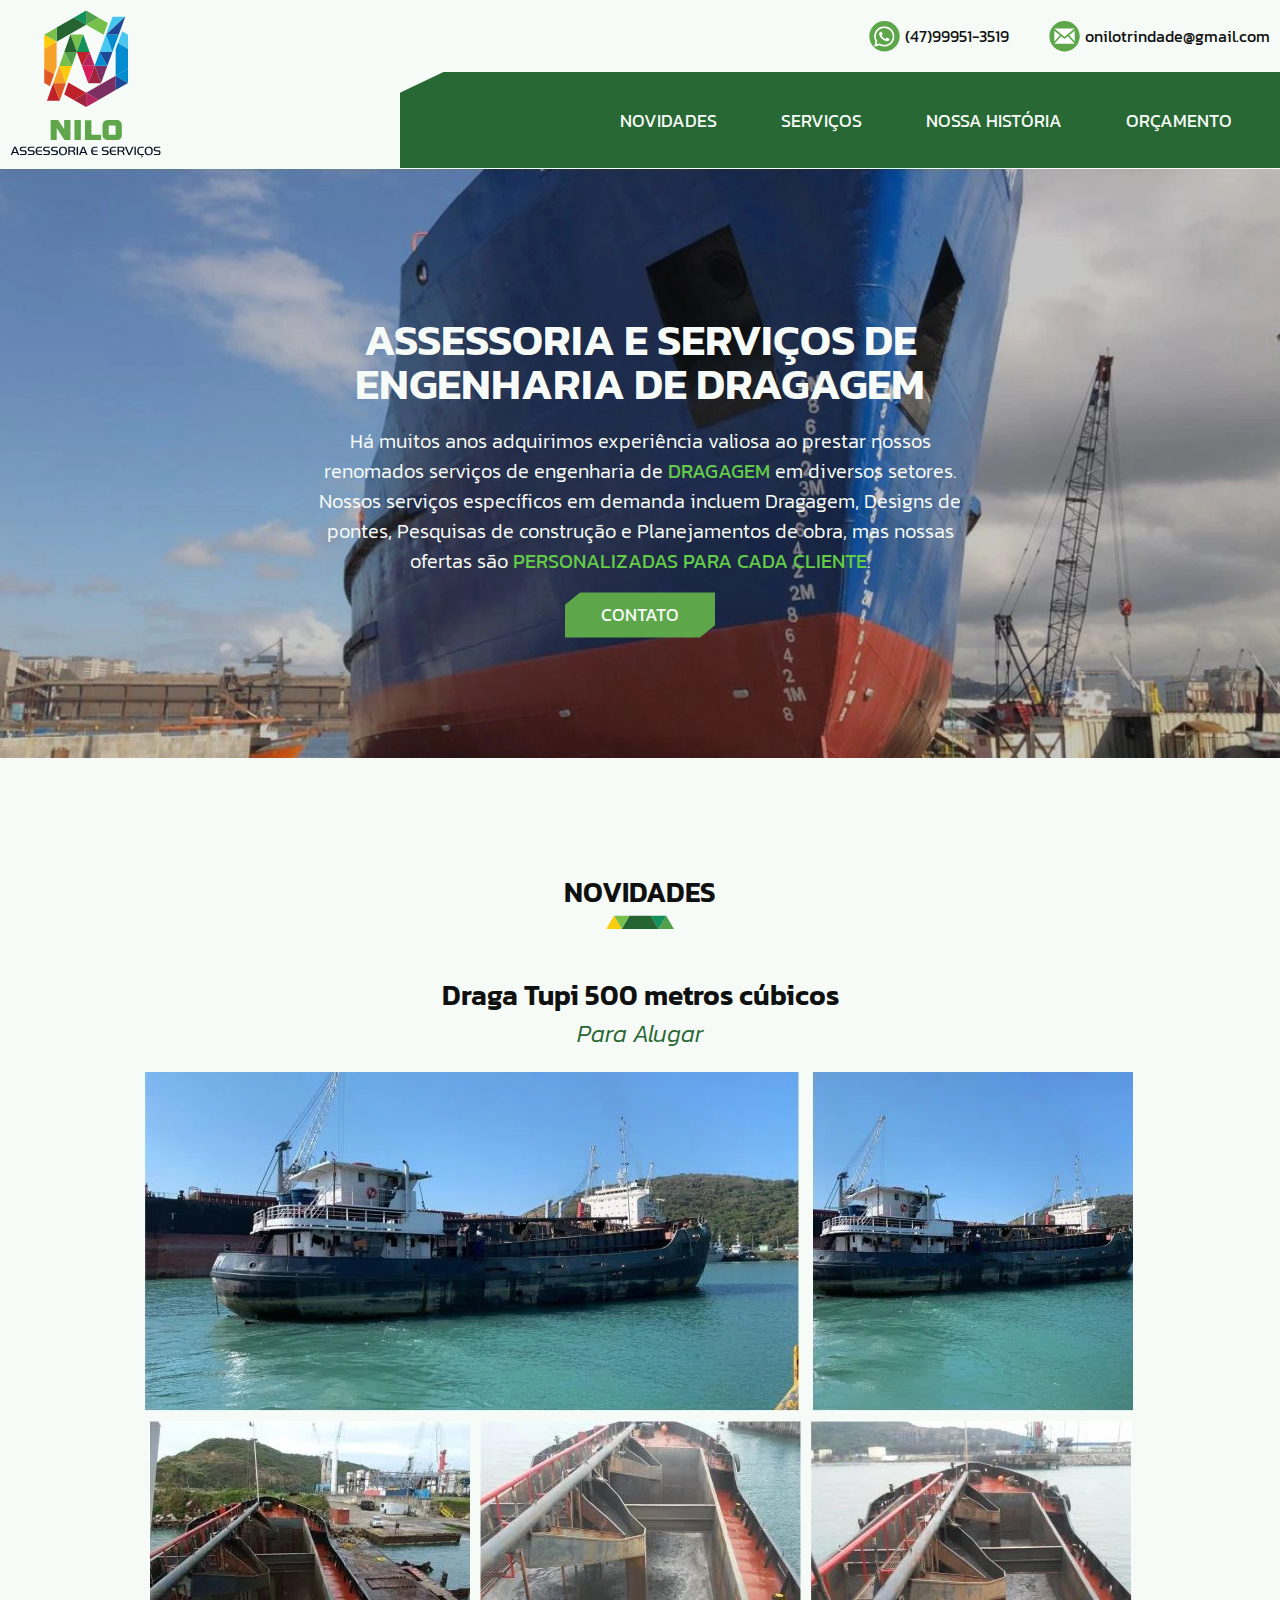
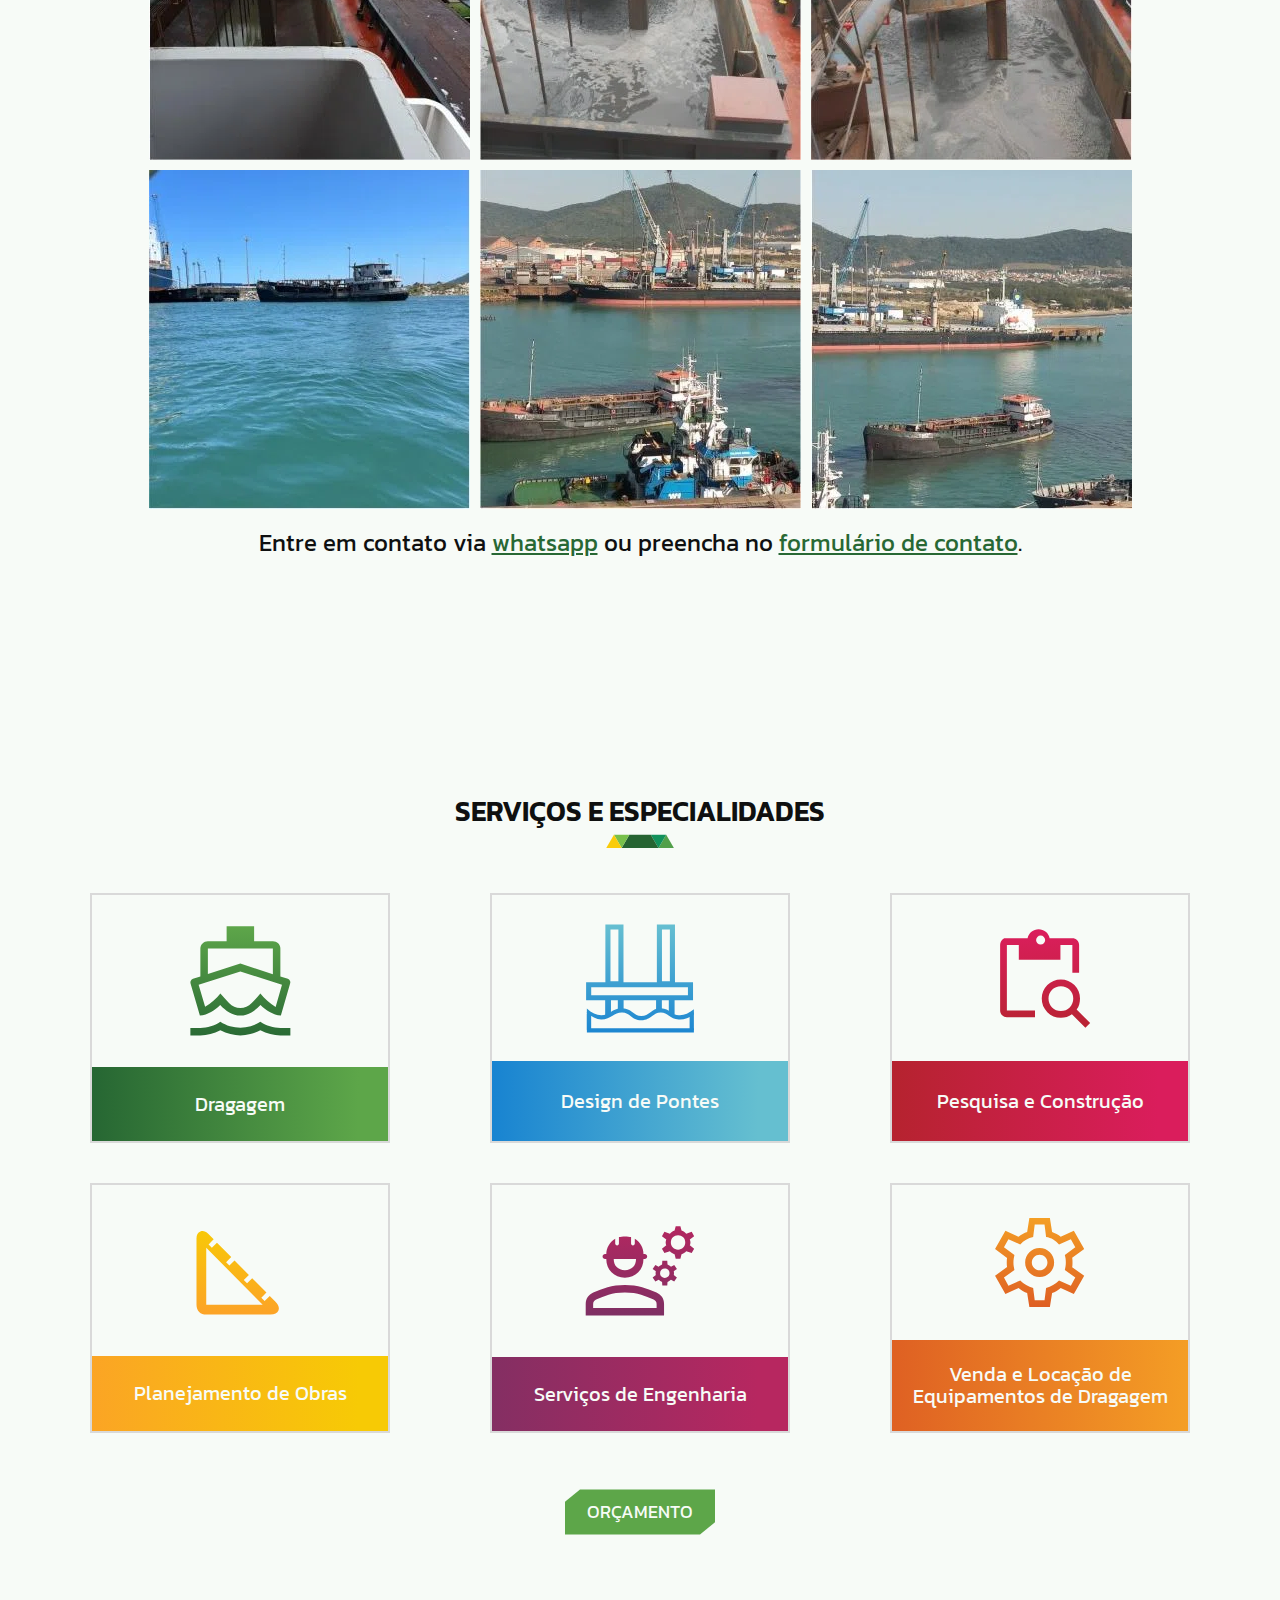
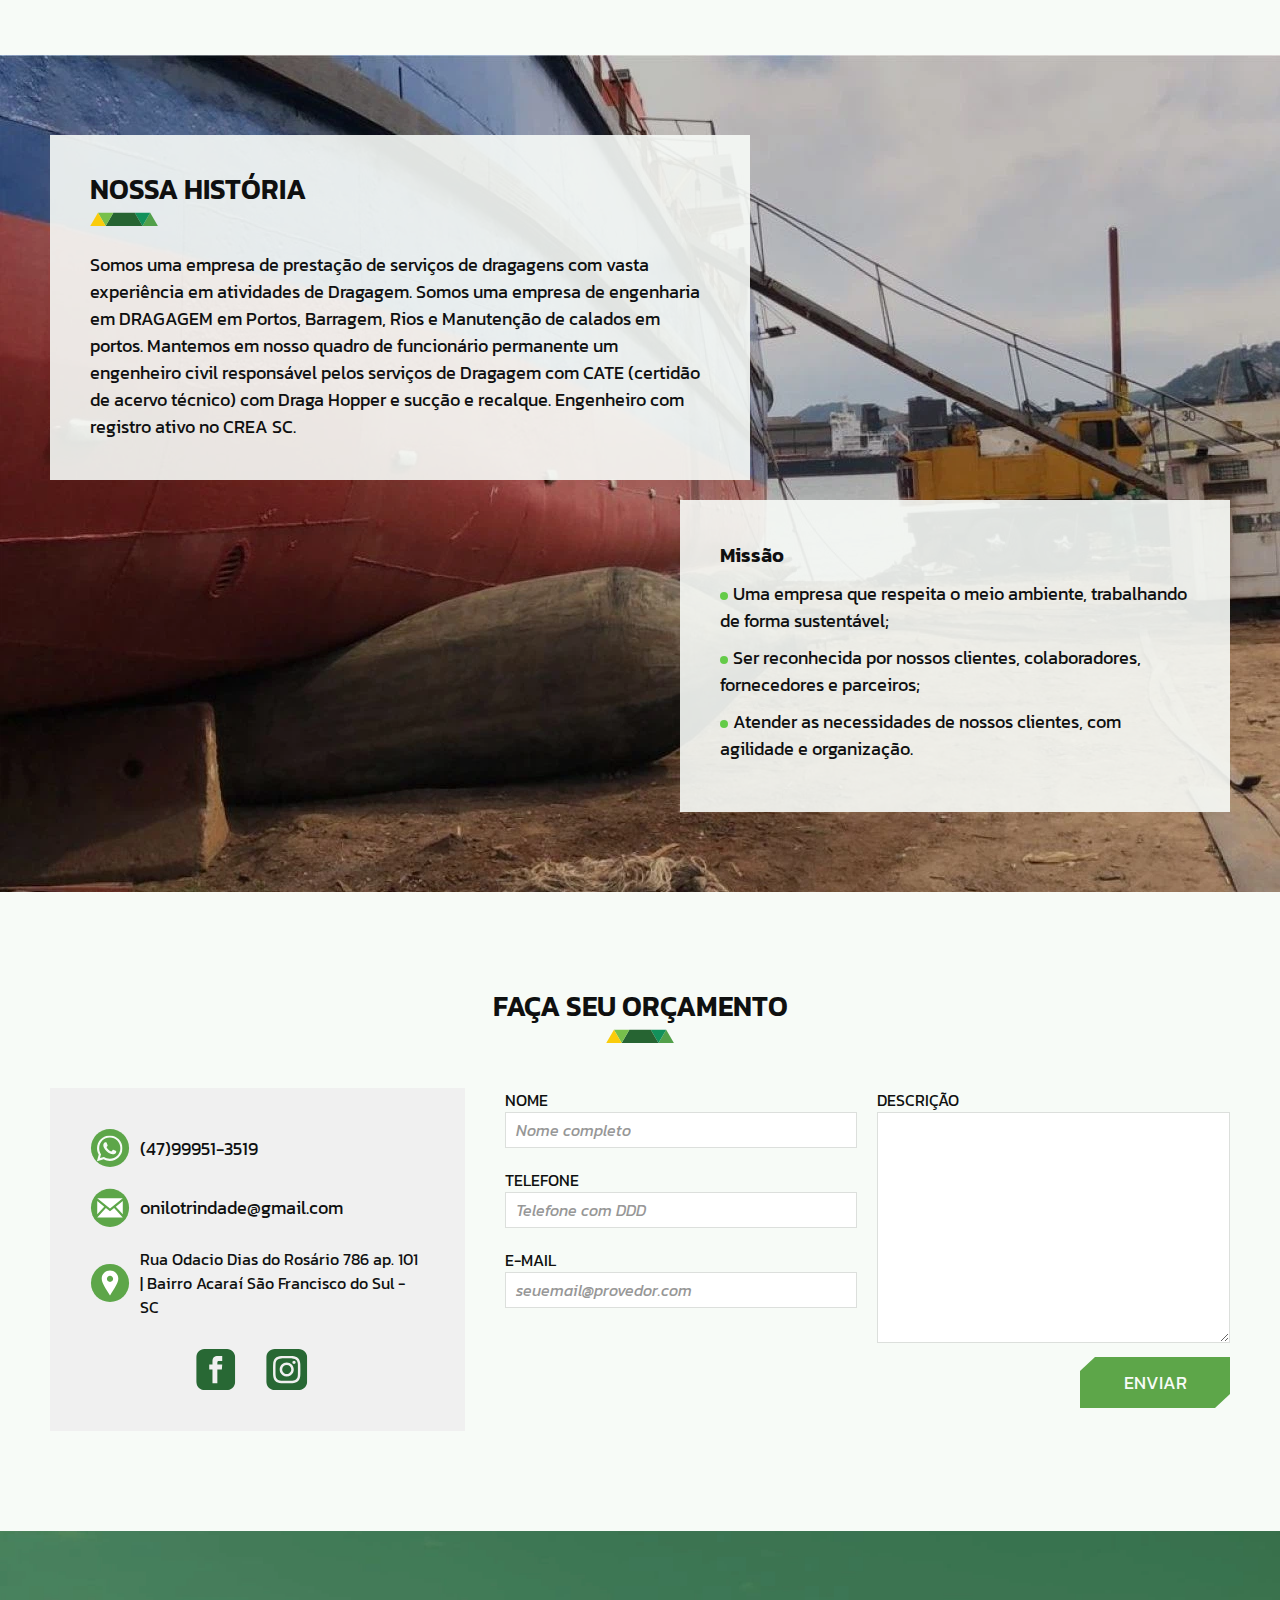
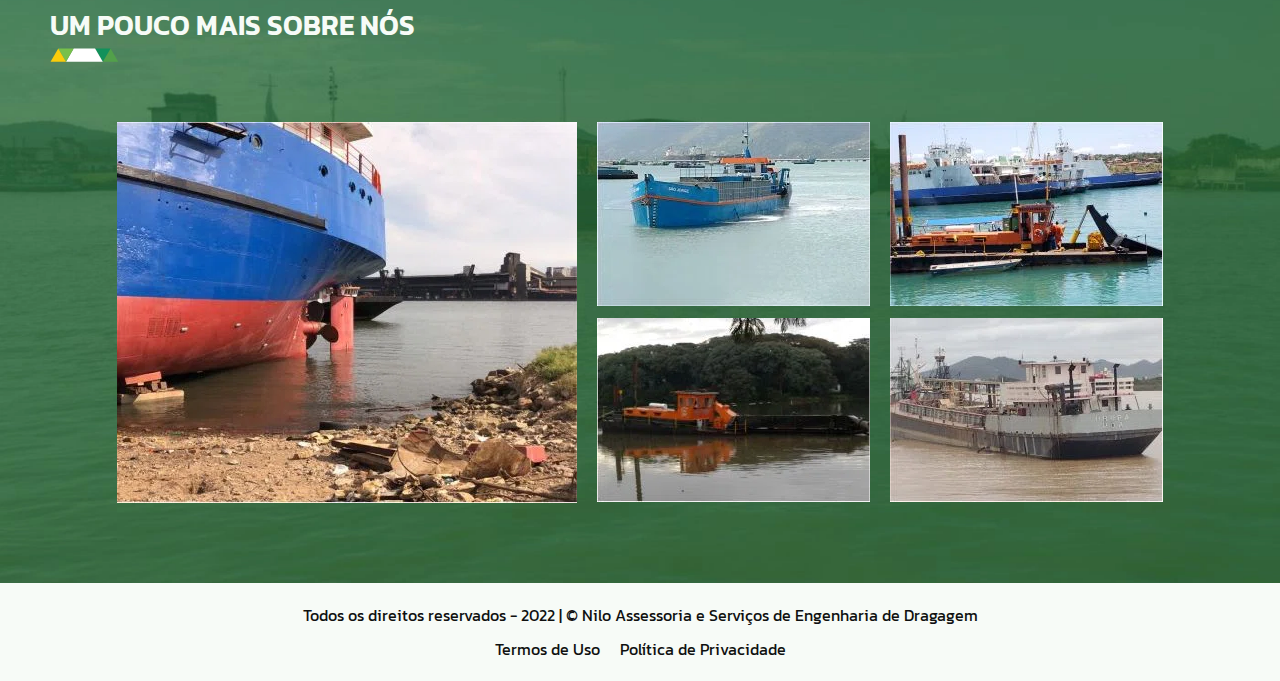
<file: index.html>
<!DOCTYPE html>
<html lang="pt-br">
<head>
  <meta charset="UTF-8">
  <meta http-equiv="X-UA-Compatible" content="IE=edge">
  <meta name="viewport" content="width=device-width, initial-scale=1.0">
  <title>Nilo Assessoria e Serviços - Engenharia de Dragagem</title>

  <meta name="description" content="Nilo Assessoria e Serviços - Engenharia de Dragagem em São Francisco do Sul - Dragagem, Design de Pontes, Pesquisa e Construção, Planejamento de Obras, Serviços de Engenharia e Venda e Locação de Equipamentos de Dragagem">
  <meta name="keywords" content="Nilo Assessoria e Serviços, Engenharia, Dragagem, São Francisco do Sul, Design de Pontes, Pesquisa de Construção, Planejamento de Obras, Serviços de Engenharia, Venda e Locação de Equipamentos, Equipamentos de Dragagem">
  <meta name="author" type="text/css" content="Felipe Portella">

  <!--CSS-->
  <link rel="stylesheet" href="css/style.css">

  <!--Tipografia-->
  <link rel="preconnect" href="https://fonts.googleapis.com">
  <link rel="preconnect" href="https://fonts.gstatic.com" crossorigin>
  <link href="https://fonts.googleapis.com/css2?family=Kanit:ital,wght@0,300;0,400;0,600;1,300&display=swap" rel="stylesheet">

  <!--Favicon-->
  <link rel="shortcut icon" href="/favicon.ico">
  <meta name="theme-color" content="#286834">
  <link rel="apple-touch-icon" sizes="180x180" href="apple-touch-icon.png">
  <link rel="icon" type="image/png" sizes="32x32" href="favicon-32x32.png">
  <link rel="icon" type="image/png" sizes="16x16" href="favicon-16x16.png">
  <link rel="mask-icon" href="/safari-pinned-tab.svg" color="#286834">
  <meta name="apple-mobile-web-app-title" content="Nilo Assessoria e Serviços">
  <meta name="application-name" content="Nilo Assessoria e Serviços">
  <link rel="manifest" href="/site.webmanifest">

  <!--OG-->
  <meta property="og:title" content="Nilo Assessoria e Serviços - Engenharia de Dragagem">
  <meta property="og:description" content="Nilo Assessoria e Serviços - Engenharia de Dragagem em São Francisco do Sul - Dragagem, Design de Pontes, Pesquisa e Construção, Planejamento de Obras, Serviços de Engenharia e Venda e Locação de Equipamentos de Dragagem">
  <meta property="og:type" content="website">
  <meta property="og:url" content="https://https://niloassessoria.website/">
  <meta property="og:image" content="https://https://niloassessoria.website//img/og.png">
  <meta property="og:imagem:secure_url" content="https://niloassessoria.website//img/og.png">
  <meta property="og:image:type" content="imagem/png">
  <meta property="og:site_name" content="Nilo Assessoria">

  <!--Ad Opt-->
  <meta name="adopt-website-id" content="03e00a38-b48e-45c8-97f4-f5747cbb1c2a" />
  <script src="//tag.goadopt.io/injector.js?website_code=03e00a38-b48e-45c8-97f4-f5747cbb1c2a" class="adopt-injector"></script>

  <!-- Hotjar Tracking Code for https://niloassessoria.website/ -->
  <script>
    (function(h,o,t,j,a,r){
        h.hj=h.hj||function(){(h.hj.q=h.hj.q||[]).push(arguments)};
        h._hjSettings={hjid:3032626,hjsv:6};
        a=o.getElementsByTagName('head')[0];
        r=o.createElement('script');r.async=1;
        r.src=t+h._hjSettings.hjid+j+h._hjSettings.hjsv;
        a.appendChild(r);
    })(window,document,'https://static.hotjar.com/c/hotjar-','.js?sv=');
  </script>

<!--Search-->
<meta name="google-site-verification" content="oL1OdQuNW_LbtWG5rwL0feX1eS7paFhvlFrVdD6GRxY" />


<!-- Global site tag (gtag.js) - Google Ads: 10936906851 -->
<script async src="https://www.googletagmanager.com/gtag/js?id=AW-10936906851"></script>
<script>
  window.dataLayer = window.dataLayer || [];
  function gtag(){dataLayer.push(arguments);}
  gtag('js', new Date());

  gtag('config', 'G-F3WMM4NK4B');
  gtag('config', 'AW-10936906851');
</script>

  <!--Navegg-->
  <script id="navegg" type="text/javascript">
    (function(n,v,g){o="Navegg";if(!n[o]){
      a=v.createElement('script');a.src=g;b=document.getElementsByTagName('script')[0];
      b.parentNode.insertBefore(a,b);n[o]=n[o]||function(parms){
      n[o].q=n[o].q||[];n[o].q.push([this, parms])};}})
    (window, document, 'https://tag.navdmp.com/universal.min.js');
    window.naveggReady = window.naveggReady||[];
    window.nvg82794 = new Navegg({
      acc: 82794
    });
  </script>


</head>
<body>

  <!--Header-->
  <header class="container header">
      <div class="logotipo">
        <a href="/"><img src="/img/logotipo-nilo.svg" alt="Logotipo Nilo Assessoria"></a>
      </div>
      
      <div class="grid-nav" id="nav">
        <div class="top-menu">
          <a target="_blank" href="https://api.whatsapp.com/send?phone=5547999513519&text=Ol%C3%A1%2C%20gostaria%20de%20agendar%20um%20reuni%C3%A3o.">
            <img src="/img/icon-whats-top.svg" alt="Botão Whatsapp">
            <span>(47)</span>
            <span>99951-3519</span>
          </a>
          <a href="mailto:onilotrindade@gmail.com?subject=Contato">
            <img src="/img/icon-mail-top.svg" alt="Botão E-mail">
            <span>onilotrindade@gmail.com</span>
          </a>
        </div>
        <button aria-label="Abrir Menu" id="btn-mobile" aria-haspopup="true" aria-controls="menu" aria-expanded="false">
          <span id="hamburger"></span>
        </button>
        <nav class="nav-menu" data-menu="list" id="menu" role="menu">
          <a href="#novidades">Novidades</a>
          <a href="#servicos">Serviços</a>
          <a href="#historia">Nossa História</a>
          <a href="#orcamento">Orçamento</a>
        </nav>
      </div>
  </header>


  <!--Main-->
  <main class="container bg-main" aria-label="Dobra Principal do Site - Apresentação">
    <div class="container-content main">
      <h1>ASSESSORIA E SERVIÇOS DE ENGENHARIA DE DRAGAGEM</h1>
      <p>Há muitos anos  adquirimos experiência valiosa ao prestar nossos renomados serviços de engenharia de <strong> DRAGAGEM </strong>em diversos setores. Nossos serviços específicos em demanda incluem Dragagem, Designs de pontes, Pesquisas de construção e Planejamentos de obra, mas nossas ofertas são <strong>PERSONALIZADAS PARA CADA CLIENTE</strong>.</p>
      <a class="btn" target="_blank" href="https://api.whatsapp.com/send?phone=5547999513519&text=Ol%C3%A1%2C%20gostaria%20de%20agendar%20um%20reuni%C3%A3o.">Contato</a>
    </div>
  </main>

  <!--Novidades-->
  <article class="container-content novidades" aria-label="Novidades" id="novidades">
    <div class="novidades-content">
      <h3>NOVIDADES</h3>
      <span class="title">Draga Tupi 500 metros cúbicos</span>
      <span class="category">Para Alugar</span>
      <div class="novidades-content-gallery">
        <div class="novidades-content-gallery-block-1">
          <img src="/img/dragatupi1.webp" alt="Draga-Tupi 1">
          <img src="/img/dragatupi2.webp" alt="Draga-Tupi 2">
        </div>
        <div class="novidades-content-gallery-block-2">
          <img src="/img/dragatupi3.webp" alt="Draga-Tupi 3">
          <img src="/img/dragatupi4.webp" alt="Draga-Tupi 4">
          <img src="/img/dragatupi5.webp" alt="Draga-Tupi 5">
        </div>
        <div class="novidades-content-gallery-block-2">
          <img src="/img/dragatupi6.webp" alt="Draga-Tupi 6">
          <img src="/img/dragatupi7.webp" alt="Draga-Tupi 7">
          <img src="/img/dragatupi8.webp" alt="Draga-Tupi 8">
        </div>
      </div>
      <div class="novidades-call">
        <p>Entre em contato via <a target="_blank" href="https://api.whatsapp.com/send?phone=5547999513519&text=Ol%C3%A1%2C%20gostaria%20de%20agendar%20um%20reuni%C3%A3o.">whatsapp</a> ou preencha no <a href="#orcamento">formulário de contato</a>.</p>
      </div>
    </div>

  </article>

  <!--Serviços-->
  <article class="container-content services" aria-label="Lista de Serviços" id="servicos">
    <h3>SERVIÇOS E ESPECIALIDADES</h3>
    <div class="services-grid">
      <div class="services-card">
        <img src="img/dragagem.svg" alt="Dragagem">
        <div class="background-service-title"><h2>Dragagem</h2></div>
      </div>
      <div class="services-card">
        <img src="img/design-pontes.svg" alt="Design de Pontes">
        <div class="background-service-title"><h2>Design de Pontes</h2></div>
      </div>
      <div class="services-card">
        <img src="img/pesquisa-construcao.svg" alt="Pesquisa e Construção">
        <div class="background-service-title"><h2>Pesquisa e Construção</h2></div>
      </div>
      <div class="services-card">
        <img src="img/planejamento-obras.svg" alt="Planejamento de Obras">
        <div class="background-service-title"><h2>Planejamento de Obras</h2></div>
      </div>
      <div class="services-card">
        <img src="img/engenharia.svg" alt="Serviços de Engenharia">
        <div class="background-service-title"> <h2>Serviços de Engenharia</h2></div>
      </div>
      <div class="services-card">
        <img src="img/venda-locacao.svg" alt="Venda e Locação de Equipamentos de Dragagem">
        <div class="background-service-title"> <h2>Venda e Locação de Equipamentos de Dragagem</h2></div>
      </div>
    </div>
    <a class="btn" target="_blank" href="https://api.whatsapp.com/send?phone=5547999513519&text=Ol%C3%A1%2C%20gostaria%20de%20agendar%20um%20reuni%C3%A3o.">Orçamento</a>
  </article>


  <!--História-->
  <article class="container history" id="historia">
    <div class="container-content history-grid">
      <div class="card-history">
        <h3>NOSSA HISTÓRIA</h3>
        <p>Somos uma empresa de prestação de serviços de dragagens com vasta experiência em atividades de Dragagem. Somos uma empresa de engenharia em DRAGAGEM em Portos, Barragem, Rios e Manutenção de calados em portos.  Mantemos em nosso quadro de funcionário permanente um engenheiro civil responsável pelos serviços de Dragagem com CATE (certidão de acervo técnico) com Draga Hopper e sucção e recalque. Engenheiro com registro ativo no CREA SC.</p>
      </div>
      <div class="card-history">
        <h4>Missão</h4>
        <ul>
          <li>Uma empresa que respeita o meio ambiente, trabalhando de forma sustentável;</li>
          <li>Ser reconhecida por nossos clientes, colaboradores, fornecedores e parceiros;</li>
          <li>Atender as necessidades de nossos clientes, com agilidade e organização.</li>
        </ul>
      </div>
    </div>
  </article>

  <!--Contato/Orçamento-->
  <article class="container-content contato-orcamento" aria-label="contato-orcamento" id="orcamento">
    <h3>FAÇA SEU ORÇAMENTO</h3>

    <div class="contato-orcamento-grid">

      <div class="contato-orcamento-opt">
        <a target="_blank" href="https://api.whatsapp.com/send?phone=5547999513519&text=Ol%C3%A1%2C%20gostaria%20de%20agendar%20um%20reuni%C3%A3o."><img src="/img/whats-contato.svg" alt="Botão Whatsapp"><span>(47)</span><span>99951-3519</span></a>
        <a target="_blank" href="mailto:onilotrindade@gmail.com?subject=Contato"><img src="/img/mail-contato.svg" alt="Botão de E-mail">onilotrindade@gmail.com</a>
        <a target="_blank" href="https://www.google.com.br/maps/place/R.+Odasio+Dias+do+Ros%C3%A1rio,+786+-+S%C3%A3o+Jos%C3%A9+do+Acara%C3%AD,+S%C3%A3o+Francisco+do+Sul+-+SC,+89240-000/@-26.2483239,-48.6305043,17z/data=!3m1!4b1!4m9!1m2!2m1!1sRua+Odacio+Dias+do+Ros%C3%A1rio+786+ap.+101+%7C+Bairro+Acara%C3%AD++++++++++S%C3%A3o+Francisco+do+Sul+-+SC!3m5!1s0x94d94e892cbc0d87:0xc648df66af065544!8m2!3d-26.2483288!4d-48.6260196!15sClxSdWEgT2RhY2lvIERpYXMgZG8gUm9zw6FyaW8gNzg2IGFwLiAxMDEgfCBCYWlycm8gQWNhcmHDrSAgICAgICAgICBTw6NvIEZyYW5jaXNjbyBkbyBTdWwgLSBTQ5IBEGNvbXBvdW5kX3NlY3Rpb24"><img src="/img/address-contato.svg" alt="Botão de Endereço">Rua Odacio Dias do Rosário 786 ap. 101 | Bairro Acaraí 
          São Francisco do Sul - SC</a>
        <div class="social">
          <a target="_blank" href="https://www.facebook.com/nilo.trindade"><img src="/img/facebook.svg" alt="Facebook"></a>
          <a target="_blank" href="https://www.instagram.com/trindade.nilo/"><img src="/img/instagram.svg" alt="Instagram"></a>
        </div>
      </div>

      <form class="form formphp" action="enviar.php" method="POST" name="form">
        <div>
          <div class="form-line">
            <label for="nome">Nome</label>
            <input type="text" id="nome" name="nome" placeholder="Nome completo">
          </div>
          <div class="form-line">
            <label for="telefone">Telefone</label>
            <input type="text" id="telefone" name="telefone" placeholder="Telefone com DDD">
          </div>
          <div class="form-line">
            <label for="email">E-mail</label>
            <input type="text" id="email" name="email" placeholder="seuemail@provedor.com">
          </div>
          <div class="nao-aparece">
            <label class="nao-aparece">Se você não é um robo, deixe em branco</label>
            <input type="text" class="nao-aparece" name="leaveblank">
          </div>
          <div class="nao-aparece">
              <label class="nao-aparece">Se você não é um robo, não mude este campo</label>
              <input type="text" class="nao-aparece" name="dontchange" value="http">
          </div>
        </div>

        <div>
          <label for="textarea">Descrição</label>
          <textarea name="textarea" id="textarea" name="textarea"></textarea>
        </div>

        <button class="btn" id="enviar" name="enviar" type="submit"> Enviar </button>
      </form>
    </div>
  </article>


  <!--Sobre Nós-->
  <article class="container about" aria-label="Galeria de Imagens - Sobre Nós">
    <div class="container-content">
      <h3>UM POUCO MAIS SOBRE NÓS</h3>
      <div class="about-gallery">
        <div>
          <img src="/img/img-1.webp" alt="Imagem Serviço 1">
        </div>
        <div>
          <img src="/img/img2.webp" alt="Imagem Serviço 2">
          <img src="/img/img4.webp" alt="Imagem Serviço 3">
        </div>
        <div>
          <img src="/img/img3.webp" alt="Imagem Serviço 4">
          <img src="/img/img5.webp" alt="Imagem Serviço 5">
        </div>
      </div>

    </div>
  </article>


  <!--Footer-->
  <footer class="container footer">
    <p>Todos os direitos reservados - 2022 | © Nilo Assessoria e Serviços de Engenharia de Dragagem</p>
    <div class="box-politica">
      <a href="termos-de-uso.html">Termos de Uso</a>
      <a href="privacidade.html">Política de Privacidade</a>
    </div>
  </footer>

  <script src="/js/menu-mobile.js"></script>
  
</body>

</html>
</file>
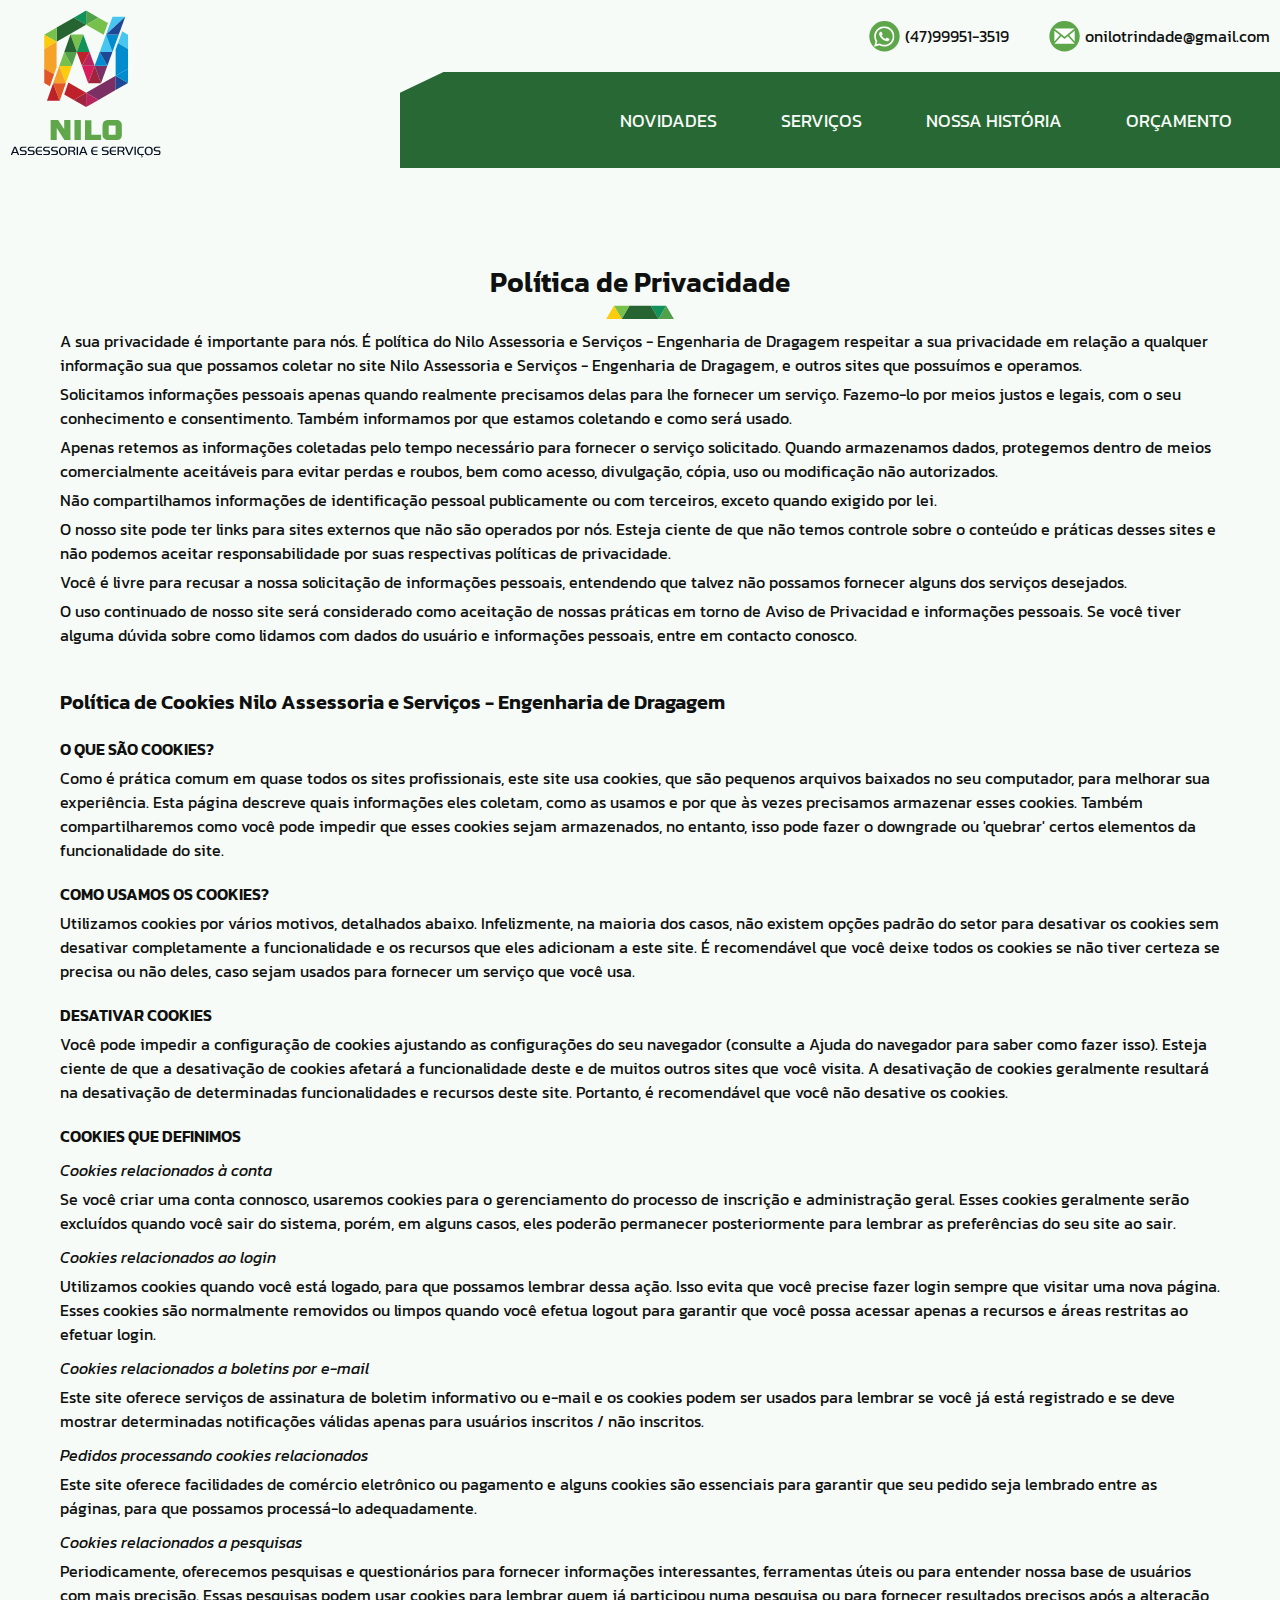
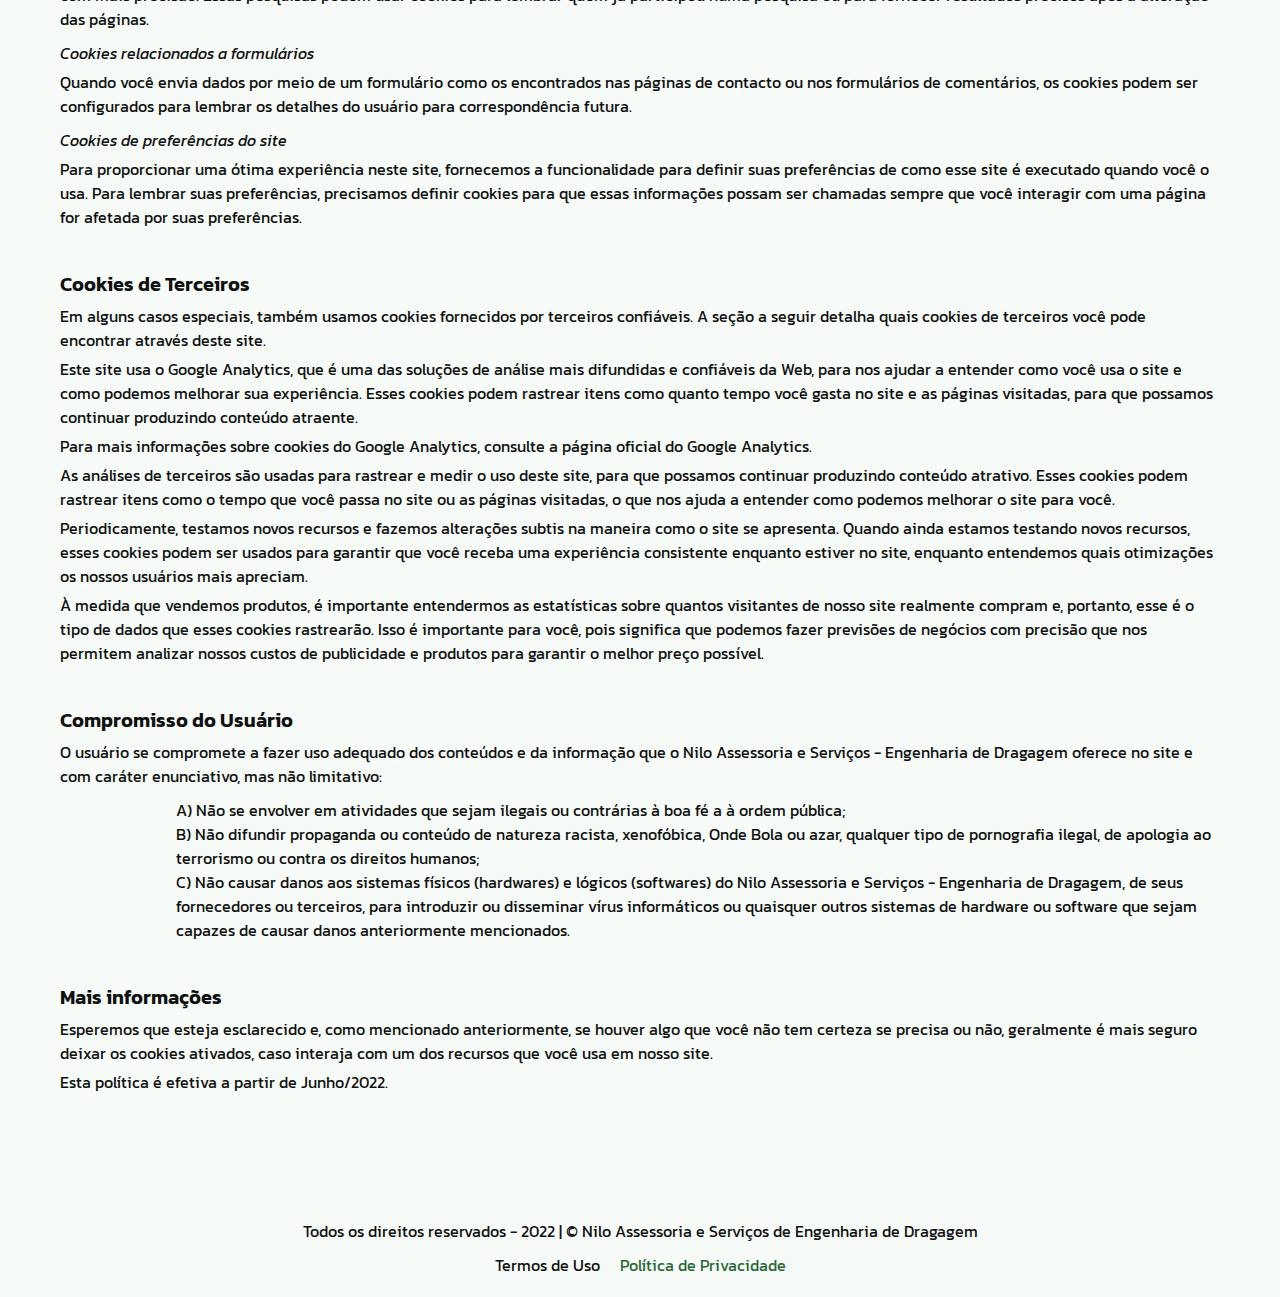
<file: privacidade.html>
<!DOCTYPE html>
<html lang="pt-br">
<head>
  <meta charset="UTF-8">
  <meta http-equiv="X-UA-Compatible" content="IE=edge">
  <meta name="viewport" content="width=device-width, initial-scale=1.0">
  <title>Nilo Assessoria e Serviços - Política de Privacidade</title>

  <meta name="description" content="Nilo Assessoria e Serviços - Política de Privacidade">
  <meta name="keywords" content="Nilo Assessoria e Serviços, Política de Privacidade">
  <meta name="author" type="text/css" content="Felipe Portella">

  <!--CSS-->
  <link rel="stylesheet" href="css/style.css">

  <!--Tipografia-->
  <link rel="preconnect" href="https://fonts.googleapis.com">
  <link rel="preconnect" href="https://fonts.gstatic.com" crossorigin>
  <link href="https://fonts.googleapis.com/css2?family=Kanit:ital,wght@0,300;0,400;0,600;1,300&display=swap" rel="stylesheet">

  <!--Favicon-->
  <link rel="shortcut icon" href="/favicon.ico">
  <meta name="theme-color" content="#286834">
  <link rel="apple-touch-icon" sizes="180x180" href="apple-touch-icon.png">
  <link rel="icon" type="image/png" sizes="32x32" href="favicon-32x32.png">
  <link rel="icon" type="image/png" sizes="16x16" href="favicon-16x16.png">
  <link rel="mask-icon" href="/safari-pinned-tab.svg" color="#286834">
  <meta name="apple-mobile-web-app-title" content="Nilo Assessoria e Serviços">
  <meta name="application-name" content="Nilo Assessoria e Serviços">
  <link rel="manifest" href="/site.webmanifest">

  <!--OG-->
  <meta property="og:title" content="Nilo Assessoria e Serviços - Engenharia de Dragagem">
  <meta property="og:description" content="Nilo Assessoria e Serviços - Engenharia de Dragagem em São Francisco do Sul - Dragagem, Design de Pontes, Pesquisa e Construção, Planejamento de Obras, Serviços de Engenharia e Venda e Locação de Equipamentos de Dragagem">
  <meta property="og:type" content="website">
  <meta property="og:url" content="https://https://niloassessoria.website/">
  <meta property="og:image" content="https://https://niloassessoria.website//img/og.png">
  <meta property="og:imagem:secure_url" content="https://niloassessoria.website//img/og.png">
  <meta property="og:image:type" content="imagem/png">
  <meta property="og:site_name" content="Nilo Assessoria">

  <!-- Hotjar Tracking Code for https://niloassessoria.website/ -->
  <script>
    (function(h,o,t,j,a,r){
        h.hj=h.hj||function(){(h.hj.q=h.hj.q||[]).push(arguments)};
        h._hjSettings={hjid:3032626,hjsv:6};
        a=o.getElementsByTagName('head')[0];
        r=o.createElement('script');r.async=1;
        r.src=t+h._hjSettings.hjid+j+h._hjSettings.hjsv;
        a.appendChild(r);
    })(window,document,'https://static.hotjar.com/c/hotjar-','.js?sv=');
  </script>


  <!-- Global site tag (gtag.js) - Google Ads: 10936906851 -->
  <script async src="https://www.googletagmanager.com/gtag/js?id=AW-10936906851"></script>
  <script>
    window.dataLayer = window.dataLayer || [];
    function gtag(){dataLayer.push(arguments);}
    gtag('js', new Date());

    gtag('config', 'G-F3WMM4NK4B');
    gtag('config', 'AW-10936906851');
  </script>

    <!--Navegg-->
    <script id="navegg" type="text/javascript">
      (function(n,v,g){o="Navegg";if(!n[o]){
        a=v.createElement('script');a.src=g;b=document.getElementsByTagName('script')[0];
        b.parentNode.insertBefore(a,b);n[o]=n[o]||function(parms){
        n[o].q=n[o].q||[];n[o].q.push([this, parms])};}})
      (window, document, 'https://tag.navdmp.com/universal.min.js');
      window.naveggReady = window.naveggReady||[];
      window.nvg82794 = new Navegg({
        acc: 82794
      });
    </script>


</head>
<body>

  <!--Header-->
  <header class="container header">
      <div class="logotipo">
        <a href="index.html"><img src="/img/logotipo-nilo.svg" alt="Logotipo Nilo Assessoria"></a>
      </div>
      
      <div class="grid-nav" id="nav">
        <div class="top-menu">
          <a target="_blank" href="https://api.whatsapp.com/send?phone=5547999513519&text=Ol%C3%A1%2C%20gostaria%20de%20agendar%20um%20reuni%C3%A3o.">
            <img src="/img/icon-whats-top.svg" alt="Botão Whatsapp">
            <span>(47)</span>
            <span>99951-3519</span>
          </a>
          <a href="mailto:onilotrindade@gmail.com?subject=Contato">
            <img src="/img/icon-mail-top.svg" alt="Botão E-mail">
            <span>onilotrindade@gmail.com</span>
          </a>
        </div>
        <button aria-label="Abrir Menu" id="btn-mobile" aria-haspopup="true" aria-controls="menu" aria-expanded="false">
          <span id="hamburger"></span>
        </button>
        <nav class="nav-menu" data-menu="list" id="menu" role="menu">
          <a href="index.html#novidades">Novidades</a>
          <a href="index.html#servicos">Serviços</a>
          <a href="index.html#historia">Nossa História</a>
          <a href="index.html#orcamento">Orçamento</a>
        </nav>
      </div>
  </header>


  <!--Section Política de Privacidade-->
  <section class="politicas container-content" aria-label="Política de Privacidade">

    <h3>Política de Privacidade</h3>
    <p>A sua privacidade é importante para nós. É política do Nilo Assessoria e Serviços - Engenharia de Dragagem respeitar a sua privacidade em relação a qualquer informação sua que possamos coletar no site Nilo Assessoria e Serviços - Engenharia de Dragagem, e outros sites que possuímos e operamos.</p>
    <p>Solicitamos informações pessoais apenas quando realmente precisamos delas para lhe fornecer um serviço. Fazemo-lo por meios justos e legais, com o seu conhecimento e consentimento. Também informamos por que estamos coletando e como será usado.</p>
    <p>Apenas retemos as informações coletadas pelo tempo necessário para fornecer o serviço solicitado. Quando armazenamos dados, protegemos dentro de meios comercialmente aceitáveis ​​para evitar perdas e roubos, bem como acesso, divulgação, cópia, uso ou modificação não autorizados.</p>
    <p>Não compartilhamos informações de identificação pessoal publicamente ou com terceiros, exceto quando exigido por lei.</p>
    <p>O nosso site pode ter links para sites externos que não são operados por nós. Esteja ciente de que não temos controle sobre o conteúdo e práticas desses sites e não podemos aceitar responsabilidade por suas respectivas políticas de privacidade.</p>
    <p>Você é livre para recusar a nossa solicitação de informações pessoais, entendendo que talvez não possamos fornecer alguns dos serviços desejados.</p>
    <p>O uso continuado de nosso site será considerado como aceitação de nossas práticas em torno de Aviso de Privacidad e informações pessoais. Se você tiver alguma dúvida sobre como lidamos com dados do usuário e informações pessoais, entre em contacto conosco.</p>

    <h4>Política de Cookies Nilo Assessoria e Serviços - Engenharia de Dragagem</h4>

    <span class="subtitle">O que são cookies?</span>
    <p>Como é prática comum em quase todos os sites profissionais, este site usa cookies, que são pequenos arquivos baixados no seu computador, para melhorar sua experiência. Esta página descreve quais informações eles coletam, como as usamos e por que às vezes precisamos armazenar esses cookies. Também compartilharemos como você pode impedir que esses cookies sejam armazenados, no entanto, isso pode fazer o downgrade ou 'quebrar' certos elementos da funcionalidade do site.</p>

    <span class="subtitle">Como usamos os cookies?</span>
    <p>Utilizamos cookies por vários motivos, detalhados abaixo. Infelizmente, na maioria dos casos, não existem opções padrão do setor para desativar os cookies sem desativar completamente a funcionalidade e os recursos que eles adicionam a este site. É recomendável que você deixe todos os cookies se não tiver certeza se precisa ou não deles, caso sejam usados ​​para fornecer um serviço que você usa.</p>

    <span class="subtitle">Desativar cookies</span>
    <p>Você pode impedir a configuração de cookies ajustando as configurações do seu navegador (consulte a Ajuda do navegador para saber como fazer isso). Esteja ciente de que a desativação de cookies afetará a funcionalidade deste e de muitos outros sites que você visita. A desativação de cookies geralmente resultará na desativação de determinadas funcionalidades e recursos deste site. Portanto, é recomendável que você não desative os cookies.</p>

    <span class="subtitle">Cookies que definimos</span>
    <h5>Cookies relacionados à conta</h5>
    <p>Se você criar uma conta connosco, usaremos cookies para o gerenciamento do processo de inscrição e administração geral. Esses cookies geralmente serão excluídos quando você sair do sistema, porém, em alguns casos, eles poderão permanecer posteriormente para lembrar as preferências do seu site ao sair.</p>

    <h5>Cookies relacionados ao login</h5>
    <p>Utilizamos cookies quando você está logado, para que possamos lembrar dessa ação. Isso evita que você precise fazer login sempre que visitar uma nova página. Esses cookies são normalmente removidos ou limpos quando você efetua logout para garantir que você possa acessar apenas a recursos e áreas restritas ao efetuar login.</p>

    <h5>Cookies relacionados a boletins por e-mail</h5>
    <p>Este site oferece serviços de assinatura de boletim informativo ou e-mail e os cookies podem ser usados ​​para lembrar se você já está registrado e se deve mostrar determinadas notificações válidas apenas para usuários inscritos / não inscritos.</p>

    <h5>Pedidos processando cookies relacionados</h5>
    <p>Este site oferece facilidades de comércio eletrônico ou pagamento e alguns cookies são essenciais para garantir que seu pedido seja lembrado entre as páginas, para que possamos processá-lo adequadamente.</p>

    <h5>Cookies relacionados a pesquisas</h5>
    <p>Periodicamente, oferecemos pesquisas e questionários para fornecer informações interessantes, ferramentas úteis ou para entender nossa base de usuários com mais precisão. Essas pesquisas podem usar cookies para lembrar quem já participou numa pesquisa ou para fornecer resultados precisos após a alteração das páginas.</p>

    <h5>Cookies relacionados a formulários</h5>
    <p>Quando você envia dados por meio de um formulário como os encontrados nas páginas de contacto ou nos formulários de comentários, os cookies podem ser configurados para lembrar os detalhes do usuário para correspondência futura.</p>

    <h5>Cookies de preferências do site</h5>
    <p>Para proporcionar uma ótima experiência neste site, fornecemos a funcionalidade para definir suas preferências de como esse site é executado quando você o usa. Para lembrar suas preferências, precisamos definir cookies para que essas informações possam ser chamadas sempre que você interagir com uma página for afetada por suas preferências.</p>

    <h4>Cookies de Terceiros</h4>
    <p>Em alguns casos especiais, também usamos cookies fornecidos por terceiros confiáveis. A seção a seguir detalha quais cookies de terceiros você pode encontrar através deste site.</p>
    <p>Este site usa o Google Analytics, que é uma das soluções de análise mais difundidas e confiáveis ​​da Web, para nos ajudar a entender como você usa o site e como podemos melhorar sua experiência. Esses cookies podem rastrear itens como quanto tempo você gasta no site e as páginas visitadas, para que possamos continuar produzindo conteúdo atraente.</p>
    <p>Para mais informações sobre cookies do Google Analytics, consulte a página oficial do Google Analytics.</p>
    <p>As análises de terceiros são usadas para rastrear e medir o uso deste site, para que possamos continuar produzindo conteúdo atrativo. Esses cookies podem rastrear itens como o tempo que você passa no site ou as páginas visitadas, o que nos ajuda a entender como podemos melhorar o site para você.</p>
    <p>Periodicamente, testamos novos recursos e fazemos alterações subtis na maneira como o site se apresenta. Quando ainda estamos testando novos recursos, esses cookies podem ser usados ​​para garantir que você receba uma experiência consistente enquanto estiver no site, enquanto entendemos quais otimizações os nossos usuários mais apreciam.</p>
    <p>À medida que vendemos produtos, é importante entendermos as estatísticas sobre quantos visitantes de nosso site realmente compram e, portanto, esse é o tipo de dados que esses cookies rastrearão. Isso é importante para você, pois significa que podemos fazer previsões de negócios com precisão que nos permitem analizar nossos custos de publicidade e produtos para garantir o melhor preço possível.</p>
      

    <h4>Compromisso do Usuário</h4>
    <p>O usuário se compromete a fazer uso adequado dos conteúdos e da informação que o Nilo Assessoria e Serviços - Engenharia de Dragagem oferece no site e com caráter enunciativo, mas não limitativo:</p>
    <ul>
      <li>A) Não se envolver em atividades que sejam ilegais ou contrárias à boa fé a à ordem pública;</li>
      <li>B) Não difundir propaganda ou conteúdo de natureza racista, xenofóbica, Onde Bola ou azar, qualquer tipo de pornografia ilegal, de apologia ao terrorismo ou contra os direitos humanos;</li>
      <li>C) Não causar danos aos sistemas físicos (hardwares) e lógicos (softwares) do Nilo Assessoria e Serviços - Engenharia de Dragagem, de seus fornecedores ou terceiros, para introduzir ou disseminar vírus informáticos ou quaisquer outros sistemas de hardware ou software que sejam capazes de causar danos anteriormente mencionados.</li>
    </ul>

    <h4>Mais informações</h4>
    <p>Esperemos que esteja esclarecido e, como mencionado anteriormente, se houver algo que você não tem certeza se precisa ou não, geralmente é mais seguro deixar os cookies ativados, caso interaja com um dos recursos que você usa em nosso site.</p>

    <p>Esta política é efetiva a partir de Junho/2022.</p>

  </section>


  

  <!--Footer-->
  <footer class="container footer">
    <p>Todos os direitos reservados - 2022 | © Nilo Assessoria e Serviços de Engenharia de Dragagem</p>
    <div class="box-politica">
      <a href="termos-de-uso.html">Termos de Uso</a>
      <a class="menu-atual">Política de Privacidade</a>
    </div>
  </footer>

  <script src="/js/menu-mobile.js"></script>
  
</body>

</html>
</file>
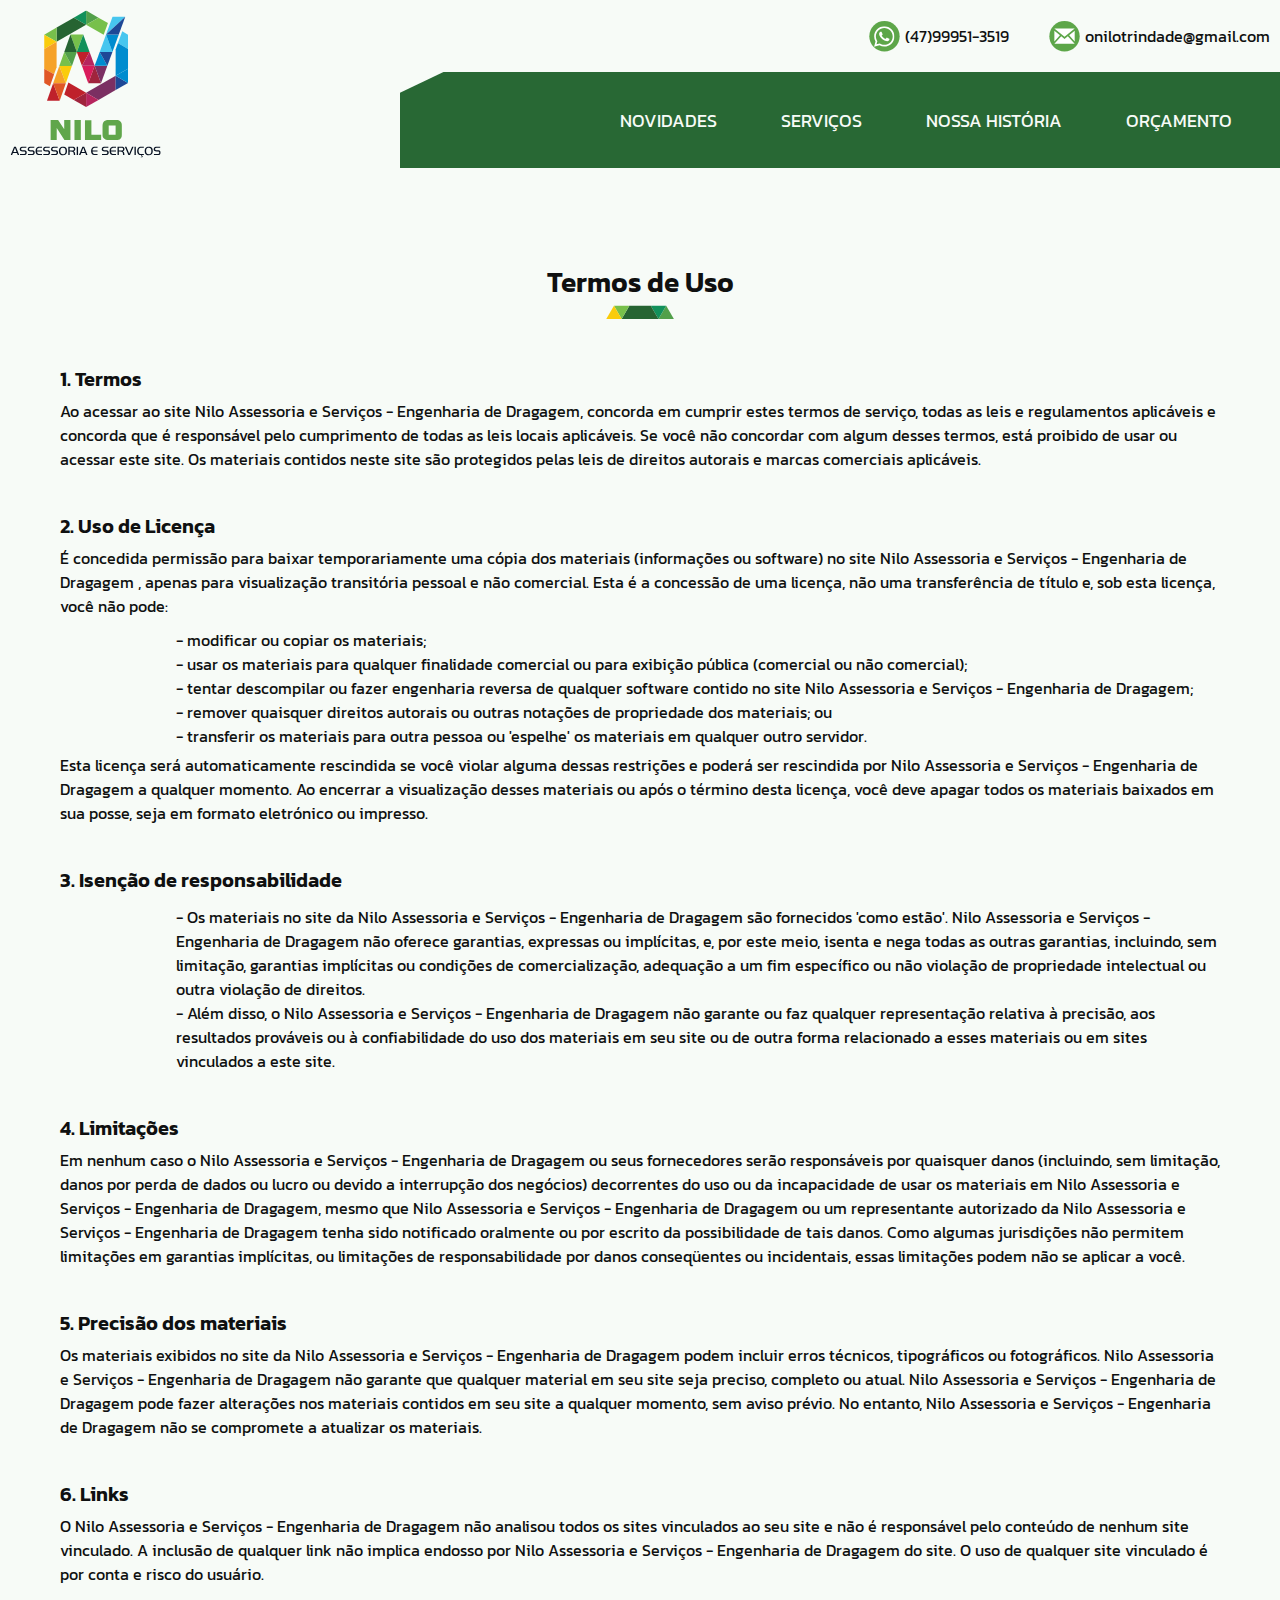
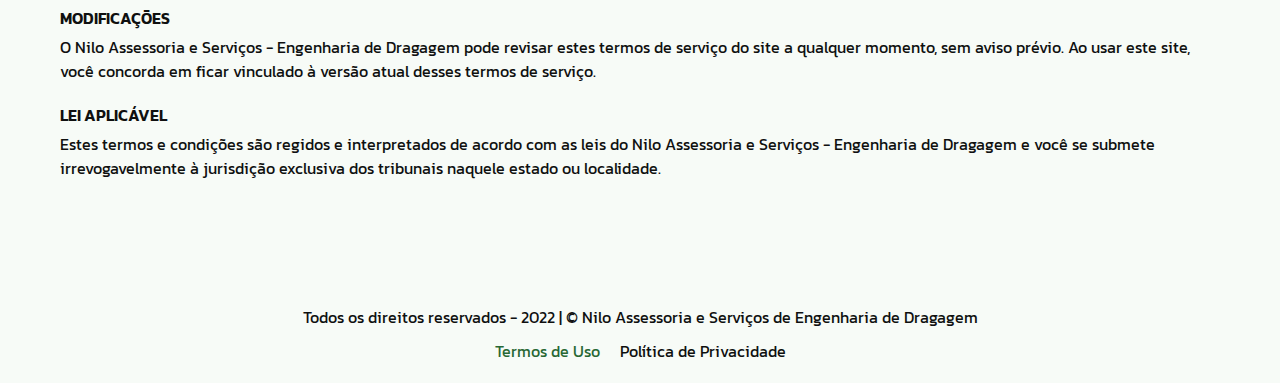
<file: termos-de-uso.html>
<!DOCTYPE html>
<html lang="pt-br">
<head>
  <meta charset="UTF-8">
  <meta http-equiv="X-UA-Compatible" content="IE=edge">
  <meta name="viewport" content="width=device-width, initial-scale=1.0">
  <title>Nilo Assessoria e Serviços - Termos de Uso</title>

  <meta name="description" content="Nilo Assessoria e Serviços - Termos de Uso">
  <meta name="keywords" content="Nilo Assessoria e Serviços, Termos de Uso">
  <meta name="author" type="text/css" content="Felipe Portella">

  <!--CSS-->
  <link rel="stylesheet" href="css/style.css">

  <!--Tipografia-->
  <link rel="preconnect" href="https://fonts.googleapis.com">
  <link rel="preconnect" href="https://fonts.gstatic.com" crossorigin>
  <link href="https://fonts.googleapis.com/css2?family=Kanit:ital,wght@0,300;0,400;0,600;1,300&display=swap" rel="stylesheet">

  <!--Favicon-->
  <link rel="shortcut icon" href="/favicon.ico">
  <meta name="theme-color" content="#286834">
  <link rel="apple-touch-icon" sizes="180x180" href="apple-touch-icon.png">
  <link rel="icon" type="image/png" sizes="32x32" href="favicon-32x32.png">
  <link rel="icon" type="image/png" sizes="16x16" href="favicon-16x16.png">
  <link rel="mask-icon" href="/safari-pinned-tab.svg" color="#286834">
  <meta name="apple-mobile-web-app-title" content="Nilo Assessoria e Serviços">
  <meta name="application-name" content="Nilo Assessoria e Serviços">
  <link rel="manifest" href="/site.webmanifest">

  <!--OG-->
  <meta property="og:title" content="Nilo Assessoria e Serviços - Engenharia de Dragagem">
  <meta property="og:description" content="Nilo Assessoria e Serviços - Engenharia de Dragagem em São Francisco do Sul - Dragagem, Design de Pontes, Pesquisa e Construção, Planejamento de Obras, Serviços de Engenharia e Venda e Locação de Equipamentos de Dragagem">
  <meta property="og:type" content="website">
  <meta property="og:url" content="https://https://niloassessoria.website/">
  <meta property="og:image" content="https://https://niloassessoria.website//img/og.png">
  <meta property="og:imagem:secure_url" content="https://niloassessoria.website//img/og.png">
  <meta property="og:image:type" content="imagem/png">
  <meta property="og:site_name" content="Nilo Assessoria">

  <!-- Hotjar Tracking Code for https://niloassessoria.website/ -->
  <script>
    (function(h,o,t,j,a,r){
        h.hj=h.hj||function(){(h.hj.q=h.hj.q||[]).push(arguments)};
        h._hjSettings={hjid:3032626,hjsv:6};
        a=o.getElementsByTagName('head')[0];
        r=o.createElement('script');r.async=1;
        r.src=t+h._hjSettings.hjid+j+h._hjSettings.hjsv;
        a.appendChild(r);
    })(window,document,'https://static.hotjar.com/c/hotjar-','.js?sv=');
  </script>


<!-- Global site tag (gtag.js) - Google Ads: 10936906851 -->
<script async src="https://www.googletagmanager.com/gtag/js?id=AW-10936906851"></script>
<script>
  window.dataLayer = window.dataLayer || [];
  function gtag(){dataLayer.push(arguments);}
  gtag('js', new Date());

  gtag('config', 'G-F3WMM4NK4B');
  gtag('config', 'AW-10936906851');
</script>

  <!--Navegg-->
  <script id="navegg" type="text/javascript">
    (function(n,v,g){o="Navegg";if(!n[o]){
      a=v.createElement('script');a.src=g;b=document.getElementsByTagName('script')[0];
      b.parentNode.insertBefore(a,b);n[o]=n[o]||function(parms){
      n[o].q=n[o].q||[];n[o].q.push([this, parms])};}})
    (window, document, 'https://tag.navdmp.com/universal.min.js');
    window.naveggReady = window.naveggReady||[];
    window.nvg82794 = new Navegg({
      acc: 82794
    });
  </script>


</head>
<body>

  <!--Header-->
  <header class="container header">
      <div class="logotipo">
        <a href="index.html"><img src="/img/logotipo-nilo.svg" alt="Logotipo Nilo Assessoria"></a>
      </div>
      
      <div class="grid-nav" id="nav">
        <div class="top-menu">
          <a target="_blank" href="https://api.whatsapp.com/send?phone=5547999513519&text=Ol%C3%A1%2C%20gostaria%20de%20agendar%20um%20reuni%C3%A3o.">
            <img src="/img/icon-whats-top.svg" alt="Botão Whatsapp">
            <span>(47)</span>
            <span>99951-3519</span>
          </a>
          <a href="mailto:onilotrindade@gmail.com?subject=Contato">
            <img src="/img/icon-mail-top.svg" alt="Botão E-mail">
            <span>onilotrindade@gmail.com</span>
          </a>
        </div>
        <button aria-label="Abrir Menu" id="btn-mobile" aria-haspopup="true" aria-controls="menu" aria-expanded="false">
          <span id="hamburger"></span>
        </button>
        <nav class="nav-menu" data-menu="list" id="menu" role="menu">
          <a href="index.html#novidades">Novidades</a>
          <a href="index.html#servicos">Serviços</a>
          <a href="index.html#historia">Nossa História</a>
          <a href="index.html#orcamento">Orçamento</a>
        </nav>
      </div>
  </header>


  <!--Section Termos de Uso-->
  <section class="politicas container-content"  aria-label="Termos de Uso">
    <h3>Termos de Uso</h3>

    <h4>1. Termos</h4>
    <p>Ao acessar ao site Nilo Assessoria e Serviços - Engenharia de Dragagem, concorda em cumprir estes termos de serviço, todas as leis e regulamentos aplicáveis ​​e concorda que é responsável pelo cumprimento de todas as leis locais aplicáveis. Se você não concordar com algum desses termos, está proibido de usar ou acessar este site. Os materiais contidos neste site são protegidos pelas leis de direitos autorais e marcas comerciais aplicáveis.</p>

    <h4>2. Uso de Licença</h4>
    <p>É concedida permissão para baixar temporariamente uma cópia dos materiais (informações ou software) no site Nilo Assessoria e Serviços - Engenharia de Dragagem , apenas para visualização transitória pessoal e não comercial. Esta é a concessão de uma licença, não uma transferência de título e, sob esta licença, você não pode:</p>

    <ul>
      <li>- modificar ou copiar os materiais;</li>
      <li>- usar os materiais para qualquer finalidade comercial ou para exibição pública (comercial ou não comercial);</li>
      <li>- tentar descompilar ou fazer engenharia reversa de qualquer software contido no site Nilo Assessoria e Serviços - Engenharia de Dragagem;</li>
      <li>- remover quaisquer direitos autorais ou outras notações de propriedade dos materiais; ou </li>
      <li>- transferir os materiais para outra pessoa ou 'espelhe' os materiais em qualquer outro servidor.</li>
    </ul>

    <p>Esta licença será automaticamente rescindida se você violar alguma dessas restrições e poderá ser rescindida por Nilo Assessoria e Serviços - Engenharia de Dragagem a qualquer momento. Ao encerrar a visualização desses materiais ou após o término desta licença, você deve apagar todos os materiais baixados em sua posse, seja em formato eletrónico ou impresso.</p>

    <h4>3. Isenção de responsabilidade</h4>
    <ul>
      <li>- Os materiais no site da Nilo Assessoria e Serviços - Engenharia de Dragagem são fornecidos 'como estão'. Nilo Assessoria e Serviços - Engenharia de Dragagem não oferece garantias, expressas ou implícitas, e, por este meio, isenta e nega todas as outras garantias, incluindo, sem limitação, garantias implícitas ou condições de comercialização, adequação a um fim específico ou não violação de propriedade intelectual ou outra violação de direitos.</li>
      <li>- Além disso, o Nilo Assessoria e Serviços - Engenharia de Dragagem não garante ou faz qualquer representação relativa à precisão, aos resultados prováveis ​​ou à confiabilidade do uso dos materiais em seu site ou de outra forma relacionado a esses materiais ou em sites vinculados a este site.</li>
    </ul>

    <h4>4. Limitações</h4>
    <p>Em nenhum caso o Nilo Assessoria e Serviços - Engenharia de Dragagem ou seus fornecedores serão responsáveis ​​por quaisquer danos (incluindo, sem limitação, danos por perda de dados ou lucro ou devido a interrupção dos negócios) decorrentes do uso ou da incapacidade de usar os materiais em Nilo Assessoria e Serviços - Engenharia de Dragagem, mesmo que Nilo Assessoria e Serviços - Engenharia de Dragagem ou um representante autorizado da Nilo Assessoria e Serviços - Engenharia de Dragagem tenha sido notificado oralmente ou por escrito da possibilidade de tais danos. Como algumas jurisdições não permitem limitações em garantias implícitas, ou limitações de responsabilidade por danos conseqüentes ou incidentais, essas limitações podem não se aplicar a você.</p>

    <h4>5. Precisão dos materiais</h4>
    <p>Os materiais exibidos no site da Nilo Assessoria e Serviços - Engenharia de Dragagem podem incluir erros técnicos, tipográficos ou fotográficos. Nilo Assessoria e Serviços - Engenharia de Dragagem não garante que qualquer material em seu site seja preciso, completo ou atual. Nilo Assessoria e Serviços - Engenharia de Dragagem pode fazer alterações nos materiais contidos em seu site a qualquer momento, sem aviso prévio. No entanto, Nilo Assessoria e Serviços - Engenharia de Dragagem não se compromete a atualizar os materiais.</p>

    <h4>6. Links</h4>
    <p>O Nilo Assessoria e Serviços - Engenharia de Dragagem não analisou todos os sites vinculados ao seu site e não é responsável pelo conteúdo de nenhum site vinculado. A inclusão de qualquer link não implica endosso por Nilo Assessoria e Serviços - Engenharia de Dragagem do site. O uso de qualquer site vinculado é por conta e risco do usuário.</p>

    <span class="subtitle">Modificações</span>
    <p>O Nilo Assessoria e Serviços - Engenharia de Dragagem pode revisar estes termos de serviço do site a qualquer momento, sem aviso prévio. Ao usar este site, você concorda em ficar vinculado à versão atual desses termos de serviço.</p>

    <span class="subtitle">Lei aplicável</span>
    <p>Estes termos e condições são regidos e interpretados de acordo com as leis do Nilo Assessoria e Serviços - Engenharia de Dragagem e você se submete irrevogavelmente à jurisdição exclusiva dos tribunais naquele estado ou localidade.</p>


  </section>

  

  <!--Footer-->
  <footer class="container footer">
    <p>Todos os direitos reservados - 2022 | © Nilo Assessoria e Serviços de Engenharia de Dragagem</p>
    <div class="box-politica">
      <a class="menu-atual">Termos de Uso</a>
      <a href="privacidade.html">Política de Privacidade</a>
    </div>
  </footer>

  <script src="/js/menu-mobile.js"></script>
  
</body>

</html>
</file>
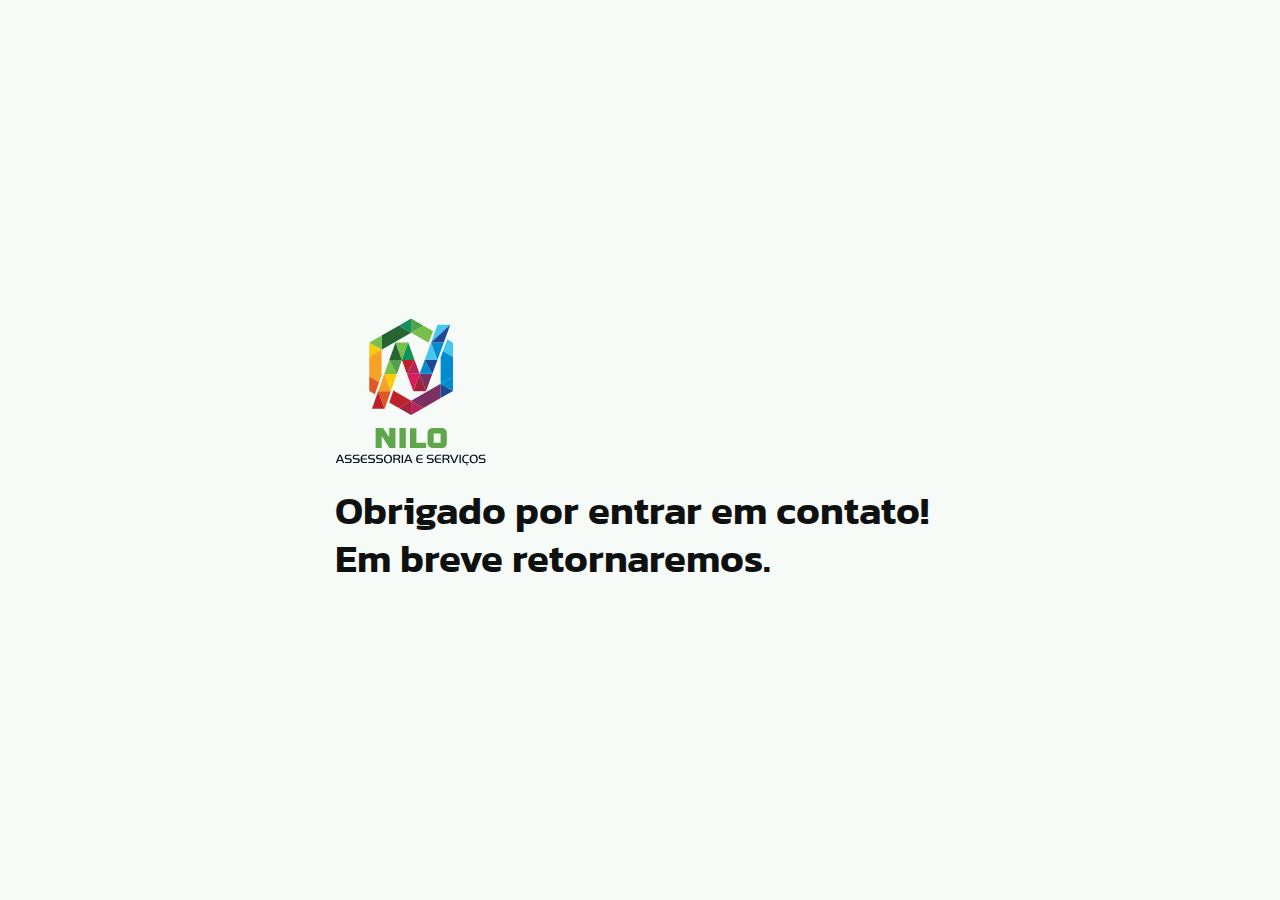
<file: thankyou.html>
<!DOCTYPE html>
<html lang="pt-br">
<head>
  <meta charset="UTF-8">
  <meta http-equiv="X-UA-Compatible" content="IE=edge">
  <meta name="viewport" content="width=device-width, initial-scale=1.0">
  <title>Nilo Assessoria e Serviços - Engenharia de Dragagem</title>
  <meta name="description" content="Obrigado pelo Contato - Em Breve Retornamos!">
  <meta name="author" type="text/css" content="Felipe Portella">


  <!--Tipografia-->
  <link rel="preconnect" href="https://fonts.googleapis.com">
  <link rel="preconnect" href="https://fonts.gstatic.com" crossorigin>
  <link href="https://fonts.googleapis.com/css2?family=Kanit:ital,wght@0,300;0,400;0,600;1,300&display=swap" rel="stylesheet">

  <!--Favicon-->
  <link rel="shortcut icon" href="/favicon.ico">
  <meta name="theme-color" content="#286834">
  <link rel="apple-touch-icon" sizes="180x180" href="apple-touch-icon.png">
  <link rel="icon" type="image/png" sizes="32x32" href="favicon-32x32.png">
  <link rel="icon" type="image/png" sizes="16x16" href="favicon-16x16.png">
  <link rel="mask-icon" href="/safari-pinned-tab.svg" color="#286834">
  <meta name="apple-mobile-web-app-title" content="Nilo Assessoria e Serviços">
  <meta name="application-name" content="Nilo Assessoria e Serviços">
  <link rel="manifest" href="/site.webmanifest">

  <!--CSS-->
  <link rel="stylesheet" href="css/style.css">

  <!-- Hotjar Tracking Code for https://niloassessoria.website/ -->
  <script>
  (function(h,o,t,j,a,r){
      h.hj=h.hj||function(){(h.hj.q=h.hj.q||[]).push(arguments)};
      h._hjSettings={hjid:3032626,hjsv:6};
      a=o.getElementsByTagName('head')[0];
      r=o.createElement('script');r.async=1;
      r.src=t+h._hjSettings.hjid+j+h._hjSettings.hjsv;
      a.appendChild(r);
  })(window,document,'https://static.hotjar.com/c/hotjar-','.js?sv=');
</script>


<!-- Global site tag (gtag.js) - Google Ads: 10936906851 -->
<script async src="https://www.googletagmanager.com/gtag/js?id=AW-10936906851"></script>
<script>
  window.dataLayer = window.dataLayer || [];
  function gtag(){dataLayer.push(arguments);}
  gtag('js', new Date());

  gtag('config', 'G-F3WMM4NK4B');
  gtag('config', 'AW-10936906851');
</script>

  <!--Navegg-->
  <script id="navegg" type="text/javascript">
    (function(n,v,g){o="Navegg";if(!n[o]){
      a=v.createElement('script');a.src=g;b=document.getElementsByTagName('script')[0];
      b.parentNode.insertBefore(a,b);n[o]=n[o]||function(parms){
      n[o].q=n[o].q||[];n[o].q.push([this, parms])};}})
    (window, document, 'https://tag.navdmp.com/universal.min.js');
    window.naveggReady = window.naveggReady||[];
    window.nvg82794 = new Navegg({
      acc: 82794
    });
  </script>


</head>
<body>
  <section class="thank-you-bg">
    <div class="thank-you">
        <h2>        
          <img src="/img/logotipo-nilo.svg" alt="Logotipo Nilo Assossoria">
            Obrigado por entrar em contato! Em breve retornaremos.
        </h2>
    </div>
  </section>

</body>

</html>
</file>
<file: css/style.css>
html{box-sizing:border-box}*,*::before,*::after{box-sizing:inherit}body{min-height:100vh;scroll-behavior:smooth;text-rendering:optimizeSpeed;line-height:1.5}body,h1,h2,h3,h4,h5,h6,ul,ol,li,p,pre,blockquote,figure,figcaption,hr,dl,dd{margin:0;padding:0}ul,ol{list-style:none}input,textarea,select,button{color:inherit;font:inherit;letter-spacing:inherit}input[type="text"],textarea{width:100%}input,textarea,button{border:1px solid gray}button{padding:0.75em 1em;line-height:inherit;border-radius:0;background-color:transparent}button *{pointer-events:none}img,iframe,video,object,embed{display:block;max-width:100%}svg{max-width:100%}table{table-layout:fixed;width:100%}[hidden]{opacity:0;visibility:hidden}noscript{display:block;margin-bottom:1em;margin-top:1em}[tabindex="-1"]{outline:none !important}@media (prefers-reduced-motion: reduce){*{animation-duration:0.01ms !important;animation-iteration-count:1 !important;transition-duration:0.01ms !important;scroll-behavior:auto !important}}.sr-only{position:absolute;width:1px;height:auto;margin:0;padding:0;border:0;clip:rect(0 0 0 0);overflow:hidden;white-space:nowrap}*{text-decoration:none;color:inherit;box-sizing:border-box}h1,h2,h3,h4,h5,h6,p,span{font-size:inherit;font-style:inherit;font-weight:inherit;line-height:inherit}img{display:block;max-width:100%}a{margin:0px;padding:0px;display:block}table{border-spacing:0px}button{border:none}html{scroll-behavior:smooth}body{background:#F7FBF7;color:#F7FBF7;font-family:'Kanit', sans-serif;font-size:16px}.container{max-width:1400px;margin:0 auto}.container-content{padding-left:10px;padding-right:10px;max-width:1200px;margin:0 auto}.btn{background:#5DA649;clip-path:polygon(10% 20%, 100% 20%, 100% 60%, 90% 75%, 0 75%, 0 35%);padding:25px 20px 30px 20px;width:150px;font-size:1.125rem;text-transform:uppercase;text-align:center;cursor:pointer}.btn:hover{background:#64CB48}h1{font-size:2.75rem;font-weight:600;text-align:center;max-width:600px;line-height:1em;margin:0 auto}h3{font-size:1.75rem;font-weight:600;text-align:center;line-height:1em;margin:0 auto;color:#0F1010}h3:after{display:block;content:url(/img/separador.svg)}h4{font-weight:600;font-size:1.25rem}.nao-aparece{display:none;position:absolute}@media only screen and (max-width: 650px){h1{font-size:1.75rem}h3{font-size:1.5rem}}.header{display:grid;grid-template-columns:minmax(200px, 400px) 1fr}.grid-nav{display:grid;grid-template-rows:0.75fr 1fr;align-items:center}.top-menu{display:flex;justify-content:end;gap:40px;padding-left:10px;padding-right:10px}.top-menu a{display:flex;align-items:center}.top-menu a:hover span{color:#286834}.top-menu img{display:inline-block;margin-right:5px}.top-menu span{color:#0F1010}.logotipo{padding-top:10px;padding-bottom:10px;width:max-content;padding-left:10px}.nav-menu{background:#286834;display:flex;justify-content:end;justify-items:end;height:100%;align-items:center;padding:0px 40px;position:relative}.nav-menu:after{content:"";position:absolute;width:50px;height:90px;clip-path:polygon(0 0, 0 23%, 87% 0);background:#F7FBF7;left:0;top:0}.nav-menu a{text-transform:uppercase;font-size:1.125rem}.nav-menu a+a{margin-left:40px}@media only screen and (min-width: 451px) and (max-width: 850px){.header{grid-template-columns:1fr}.logotipo{margin:0 auto 10px auto;grid-row:2/3}.top-menu{justify-content:center;margin:10px 0px}}@media only screen and (max-width: 450px){.header{grid-template-columns:1fr}.logotipo{margin:0 auto 10px auto;grid-row:2/3}.top-menu{justify-content:center;flex-wrap:wrap;margin:10px 0px}.top-menu a:nth-child(2){display:none}}.bg-main{background:url(/img/background-main.webp) no-repeat center center;background-size:cover;padding-top:150px;padding-bottom:100px;display:grid;align-items:center}.main p{font-size:1.25rem;font-weight:300;text-align:center;max-width:650px;line-height:1.5em;margin:20px auto 0px auto}.main .btn{margin:0 auto}.main strong{color:#64CB48}@media only screen and (max-width: 650px){.main p{font-size:1.125rem;margin:20px auto;line-height:1.5rem}}.services{margin:100px auto;padding-top:40px}.services-grid{display:flex;flex-wrap:wrap;gap:40px 100px;justify-content:center;margin:40px 0px}.services-card{border:2px solid #D9D9D9;width:300px;height:250px;display:grid;grid-template-columns:100%;justify-content:center;justify-items:center;align-items:center}.services-card h2{font-size:1.25rem;text-align:center;line-height:1.125em}.background-service-title{background:blue;width:100%;height:100%;display:grid;align-items:center}.services-grid .services-card:nth-child(1) .background-service-title{background:linear-gradient(271.49deg, #5DA649 10.3%, #246432 103.2%)}.services-grid .services-card:nth-child(2) .background-service-title{background:linear-gradient(271.49deg, #65BFD0 10.3%, #1581D1 103.2%)}.services-grid .services-card:nth-child(3) .background-service-title{background:linear-gradient(271.49deg, #DA1D5C 10.3%, #B4232D 103.2%)}.services-grid .services-card:nth-child(4) .background-service-title{background:linear-gradient(271.49deg, #F7CA05 10.3%, #FBA326 103.2%)}.services-grid .services-card:nth-child(5) .background-service-title{background:linear-gradient(271.49deg, #B72760 10.3%, #822F63 103.2%)}.services-grid .services-card:nth-child(6) .background-service-title{background:linear-gradient(272.22deg, #DD5D22 -2.88%, #F5A025 -2.87%, #DE5E23 103.36%)}.services .btn{margin:0 auto}.history{background:url(/img/background-history.webp);padding:80px 0px}.history-grid{display:grid;grid-gap:20px}.card-history{background:rgba(247,251,247,0.9);color:#0F1010;padding:40px}.card-history h3{text-align:left}.card-history:nth-child(1){max-width:700px}.card-history:nth-child(2){max-width:550px;justify-self:end}.card-history p{margin-top:20px;font-size:1.125rem}.card-history ul li{margin:10px 0px;font-size:1.125rem}.card-history ul li::before{content:"";background:#64CB48;display:inline-block;width:8px;height:8px;margin-right:5px;border-radius:50%}@media only screen and (max-width: 450px){.card-history{padding:40px 20px}.card-history p{font-size:1.125rem}}.contato-orcamento{padding-top:100px;margin-bottom:100px}.contato-orcamento-grid{display:grid;grid-template-columns:1fr 1.75fr;grid-gap:40px;margin-top:40px}.contato-orcamento-opt{background:#F0F0F0;padding:40px;color:#0F1010;display:grid;grid-gap:20px}.contato-orcamento-opt a{display:flex;align-items:center;max-width:max-content;font-size:1.125rem}.contato-orcamento-opt a:hover{color:#286834}.contato-orcamento-opt a:nth-child(3){font-size:1rem}.contato-orcamento-opt img{margin-right:10px}.social{display:grid;grid-template-columns:auto auto;justify-content:center;grid-gap:20px;margin-top:10px}.form{display:grid;grid-template-columns:1fr 1fr;grid-gap:20px}.form button{justify-self:end;grid-column:2/3}input,textarea{border:1px solid #DCDFDC;padding:5px;text-indent:5px;color:#0F1010}textarea{height:100%}input::placeholder{font-style:italic;opacity:.75}label{text-transform:uppercase;color:#0F1010;font-size:1rem}.form-line+.form-line{margin-top:20px}@media only screen and (min-width: 651px) and (max-width: 1050px){.contato-orcamento-grid{grid-template-columns:minmax(250px, 800px);justify-content:center}}@media only screen and (min-width: 401px) and (max-width: 650px){.contato-orcamento-grid{grid-template-columns:minmax(250px, 800px);justify-content:center}.form{grid-template-columns:1fr}.form button{grid-column:inherit}}@media only screen and (max-width: 400px){.contato-orcamento-grid{grid-template-columns:minmax(250px, 800px);justify-content:center}.form{grid-template-columns:1fr}.form button{grid-column:inherit}.contato-orcamento-opt{padding:20px}.contato-orcamento-opt a:nth-child(2){font-size:0.9rem}}.about{background:url(/img/background-footer.webp) no-repeat center center;background-size:cover;padding-top:80px;padding-bottom:80px}.about h3{text-align:left;color:#F7FBF7}.about h3:after{content:url(/img/separador-alt.svg)}.about-gallery{margin-top:40px;display:flex;gap:20px;justify-content:center}.about-gallery>div:nth-child(2) img+img,.about-gallery>div:nth-child(3) img+img{margin-top:12px}.footer{color:#0F1010;padding:20px 10px;text-align:center}@media only screen and (max-width: 850px){.about-gallery{flex-wrap:wrap;gap:10px}}.novidades{padding:100px 0px}.novidades-content{margin-top:20px}.title{color:#0F1010;font-size:1.75rem;font-weight:600;display:block;text-align:center;margin-top:40px}.category{color:#286834;font-style:italic;font-weight:300;font-size:1.5rem;text-align:center;margin:0 auto;display:block}.novidades-content-gallery{display:grid;grid-template-columns:1fr;grid-gap:10px;justify-items:center;margin:20px auto}.novidades-content-gallery-block-1{display:grid;grid-template-columns:1fr 0.5fr;grid-gap:10px;justify-items:center}.novidades-content-gallery-block-2{display:grid;grid-template-columns:1fr 1fr 1fr;grid-gap:10px;justify-items:center}.novidades-call{text-align:center;color:#0F1010;display:inline;line-height:1.75rem;font-size:1.5rem}.novidades-call a{display:inline;color:#286834;text-decoration:underline}@media only screen and (max-width: 600px){.title{font-size:1.25rem}.category{font-size:1.25rem}.novidades-call{line-height:1.25em;font-size:1.25rem}.novidades-content-gallery-block-1{grid-template-columns:1fr}.novidades-content-gallery-block-2{grid-template-columns:1fr}}#menu{display:flex;list-style:none;gap:0.5rem}#menu a{display:block;padding:0.5rem}#btn-mobile{display:none;align-self:center}@media only screen and (min-width: 851px) and (max-width: 1150px){#nav.active #menu{height:max-content;visibility:visible;overflow-y:hidden}#menu{display:block;position:absolute;width:40%;top:150px;right:0px;background:#286834;transition:0.6s;height:0px;visibility:hidden;overflow-y:hidden;margin-right:0px;color:#F7FBF7}#menu a{padding:1rem;border-bottom:2px solid rgba(0,0,0,0.05)}#btn-mobile{display:flex;padding:0.5rem 1rem;font-size:1rem;border:none;background:none;cursor:pointer;gap:0.5rem;justify-content:flex-end;justify-items:end}#hamburger{border-top:3px solid;width:32px;color:#0F1010}#hamburger::after,#hamburger::before{content:"";display:block;width:32px;height:3px;background:currentColor;margin-top:5px;transition:0.3s;position:relative;background:#0F1010}#nav.active #hamburger{border-top-color:transparent}#nav.active #hamburger::before{transform:rotate(135deg)}#nav.active #hamburger::after{transform:rotate(-135deg);top:-7px}.menu-mobile{justify-items:end;grid-template-columns:1fr}.opt p{display:none}.list-menu+.list-menu{margin-left:0px}.menu{grid-template-columns:auto 1fr}.menu .call-to-action{flex-wrap:wrap;grid-column:1/3;justify-self:end;justify-content:end}.nav-menu a+a{margin-left:0px}.nav-menu:after{display:none}.nav-menu{padding:0px 20px}}@media only screen and (min-width: 451px) and (max-width: 850px){#nav.active #menu{height:max-content;visibility:visible;overflow-y:hidden}#menu{display:block;position:absolute;width:50%;top:100px;right:0px;background:#286834;transition:0.6s;height:0px;visibility:hidden;overflow-y:hidden;margin-right:0px;color:#F7FBF7}#menu a{padding:1rem;border-bottom:2px solid rgba(0,0,0,0.05)}#btn-mobile{display:flex;padding:0.5rem 1rem;font-size:1rem;border:none;background:none;cursor:pointer;gap:0.5rem;justify-content:flex-end;justify-items:end}#hamburger{border-top:3px solid;width:32px;color:#0F1010}#hamburger::after,#hamburger::before{content:"";display:block;width:32px;height:3px;background:currentColor;margin-top:5px;transition:0.3s;position:relative;background:#0F1010}#nav.active #hamburger{border-top-color:transparent}#nav.active #hamburger::before{transform:rotate(135deg)}#nav.active #hamburger::after{transform:rotate(-135deg);top:-7px}.menu-mobile{justify-items:end;grid-template-columns:1fr}.opt p{display:none}.list-menu+.list-menu{margin-left:0px}.menu{grid-template-columns:auto 1fr}.menu .call-to-action{flex-wrap:wrap;grid-column:1/3;justify-self:end;justify-content:end}.nav-menu a+a{margin-left:0px}.nav-menu:after{display:none}.nav-menu{padding:0px 20px}}@media only screen and (max-width: 450px){#nav.active #menu{height:max-content;visibility:visible;overflow-y:hidden}#menu{display:block;position:absolute;width:80%;top:100px;right:0px;background:#286834;transition:0.6s;height:0px;visibility:hidden;overflow-y:hidden;margin-right:0px;color:#F7FBF7}#menu a{padding:1rem;border-bottom:2px solid rgba(0,0,0,0.05)}#btn-mobile{display:flex;padding:0.5rem 1rem;font-size:1rem;border:none;background:none;cursor:pointer;gap:0.5rem;justify-content:flex-end;justify-items:end}#hamburger{border-top:3px solid;width:32px;color:#0F1010}#hamburger::after,#hamburger::before{content:"";display:block;width:32px;height:3px;background:currentColor;margin-top:5px;transition:0.3s;position:relative;background:#0F1010}#nav.active #hamburger{border-top-color:transparent}#nav.active #hamburger::before{transform:rotate(135deg)}#nav.active #hamburger::after{transform:rotate(-135deg);top:-7px}.menu-mobile{justify-items:end;grid-template-columns:1fr}.opt p{display:none}.list-menu+.list-menu{margin-left:0px}.menu{grid-template-columns:auto 1fr}.menu .call-to-action{flex-wrap:wrap;grid-column:1/3;justify-self:end;justify-content:end}.nav-menu a+a{margin-left:0px}.nav-menu:after{display:none}.nav-menu{padding:0px 20px}}.politicas{color:#0F1010;padding:100px 20px}.politicas p{margin:5px 0px}.politicas h4{margin-top:40px}.politicas h5{font-style:italic;margin-top:10px}.politicas ul{margin-top:10px}.politicas ul li{margin-left:10%}.subtitle{text-transform:uppercase;margin-top:20px;font-weight:600;display:block}.box-politica{display:flex;gap:5px 20px;margin-top:10px;justify-content:center;flex-wrap:wrap}.box-politica a:hover{color:#286834}.menu-atual{color:#286834}.thank-you-bg{background:#F7FBF7}.thank-you{display:grid;justify-content:center;height:100vh;align-items:center;max-width:650px;margin:0 auto}.thank-you h2{font-size:2.5rem;font-weight:600;line-height:3rem;display:grid;grid-gap:20px;padding:0px 20px;color:#0F1010}@media only screen and (min-width: 301px) and (max-width: 500px){.thank-you h2{font-size:2rem;font-weight:600;line-height:2.5rem;display:grid;grid-gap:20px;padding:0px 20px;justify-items:center;text-align:center}}@media only screen and (max-width: 300px){.thank-you h2{font-size:2rem;font-weight:600;line-height:2.5rem;display:grid;grid-gap:20px;padding:0px 20px;text-align:center;justify-items:center}}
</file>
